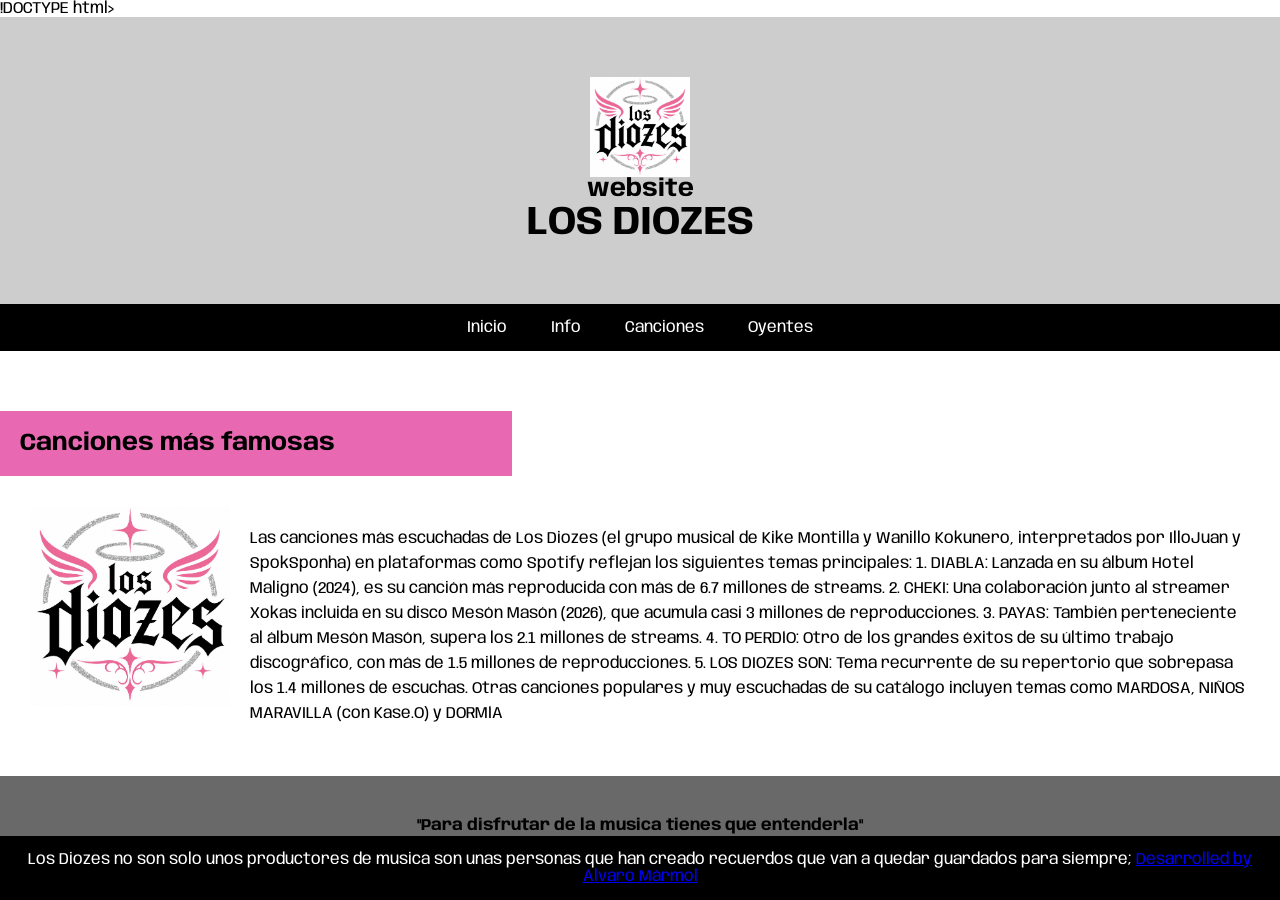
<file: canciones.html>
!DOCTYPE html>
<html lang="es">
<head>
    <meta charset="UTF-8">
    <meta http-equiv="X-UA-Compatible" content="IE=edge">
    <meta name="viewport" content="width=device-width, initial-scale=1.0">
    <title>LOS DIOZES</title>
    <link rel="stylesheet" href="estilos.css">
</head>
<body>
    <header>
        <img src="IMG-20260525-WA0002(2).jpg" width="100">
        <h2>website</h2>
        <h1>LOS DIOZES</h1>
    </header>
    <nav>
        <a href="index.html">Inicio</a>
        <a href="info.html">Info</a>
        <a href="canciones.html">Canciones</a>
        <a href="oyentes.html">Oyentes</a>
    </nav>
    <main>
        
                
        </article>
        <article>
            
        </article>
        <article>
            <h2>Canciones más famosas</h2>
            <div class="contenido">
             
                 <img src="IMG-20260525-WA0002(2).jpg" width="100">
                
                
                <p>Las canciones más escuchadas de Los Diozes (el grupo musical de Kike Montilla y Wanillo Kokunero, interpretados por IlloJuan y SpokSponha) en plataformas como Spotify reflejan los siguientes temas principales:
1. DIABLA: Lanzada en su álbum Hotel Maligno (2024), es su canción más reproducida con más de 6.7 millones de streams.
2. CHEKI: Una colaboración junto al streamer Xokas incluida en su disco Mesón Masón (2026), que acumula casi 3 millones de reproducciones.
3. PAYAS: También perteneciente al álbum Mesón Masón, supera los 2.1 millones de streams.
4. TO PERDÍO: Otro de los grandes éxitos de su último trabajo discográfico, con más de 1.5 millones de reproducciones.
5. LOS DIOZES SON: Tema recurrente de su repertorio que sobrepasa los 1.4 millones de escuchas.
Otras canciones populares y muy escuchadas de su catálogo incluyen temas como MARDOSA, NIÑOS MARAVILLA (con Kase.O) y DORMÍA
           






</div>
        </article>
        <div class="info">
            <p>"Para disfrutar de la musica tienes que entenderla"
        </div>
    </main>
    <footer><p>Los Diozes no son solo unos productores de musica son unas personas que han creado recuerdos que van a quedar guardados para siempre;

<a href="https://open.spotify.com/intl-es/artist/30Ml7nTMkXYyb0UoLwtmCc?_authfailed=1"

        <p>Desarrolled by Álvaro Mármol
</file>
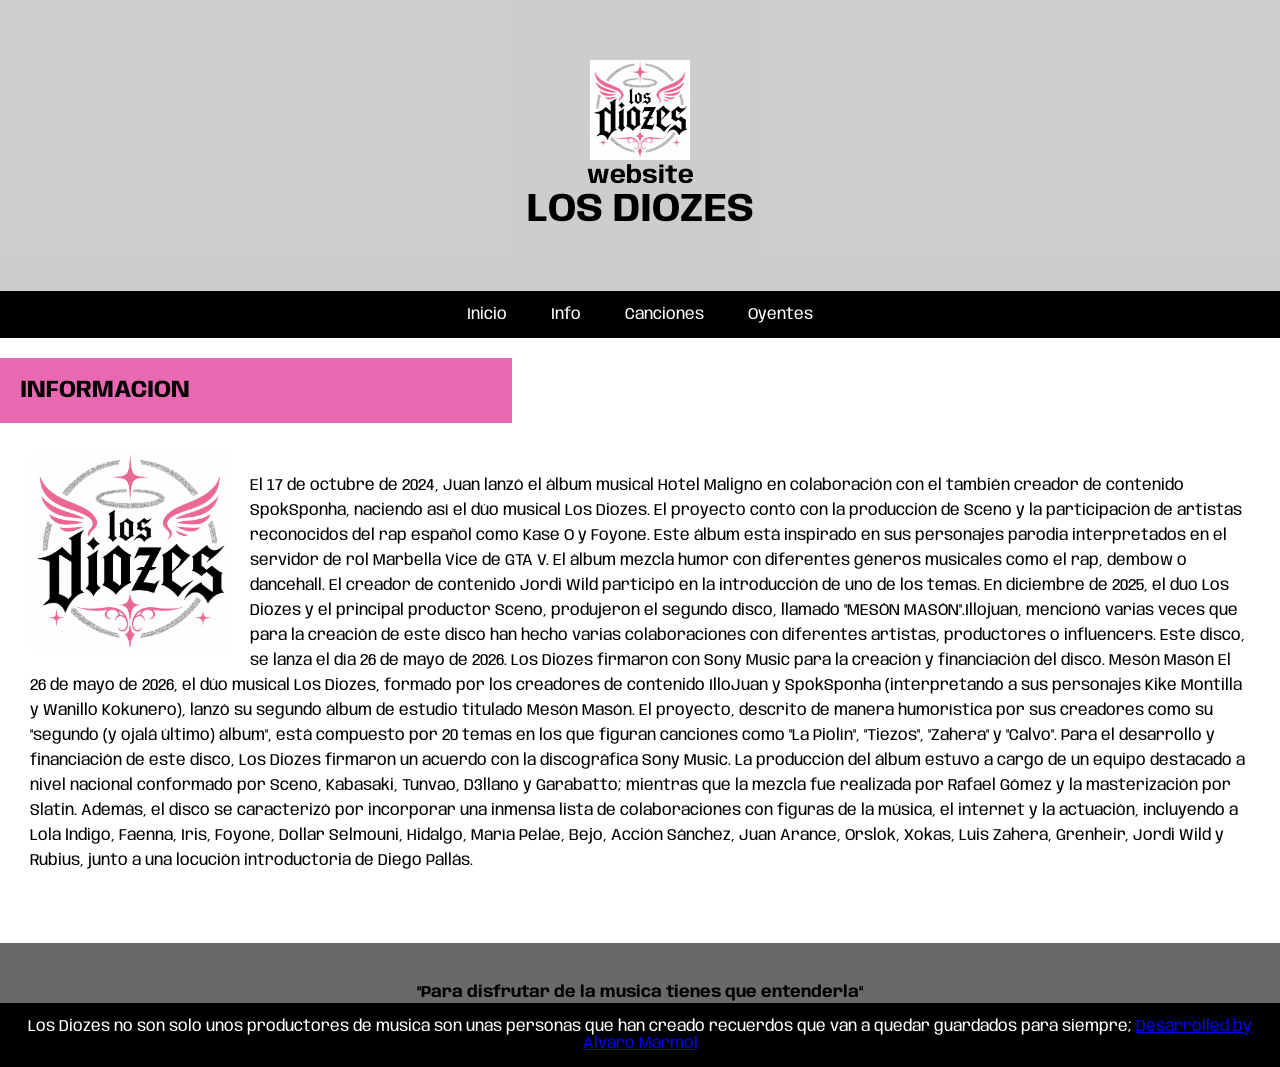
<file: info.html>
<!DOCTYPE html>
<html lang="es">
<head>
    <meta charset="UTF-8">
    <meta http-equiv="X-UA-Compatible" content="IE=edge">
    <meta name="viewport" content="width=device-width, initial-scale=1.0">
    <title>LOS DIOZES</title>
    <link rel="stylesheet" href="estilos.css">
</head>
<body>
    <header>
        <img   src="IMG-20260525-WA0002(2).jpg" width="100">
        <h2>website</h2>
        <h1>LOS DIOZES</h1>
    </header>
    <nav>
        <a href="index.html">Inicio</a>
        <a href="info.html">Info</a>
        <a href="canciones.html">Canciones</a>
        <a href="oyentes.html">Oyentes</a>
    </nav>
    <main>
        <article>
            <h2>INFORMACION</h2>
            <div class="contenido">
              <img src="IMG-20260525-WA0002(2).jpg" width="100">  
            <p>El 17 de octubre de 2024, Juan lanzó el álbum musical Hotel Maligno en colaboración con el también creador de contenido SpokSponha, naciendo así el dúo musical Los Diozes. El proyecto contó con la producción de Sceno y la participación de artistas reconocidos del rap español como Kase O y Foyone. Este álbum está inspirado en sus personajes parodia interpretados en el servidor de rol Marbella Vice de GTA V. El álbum mezcla humor con diferentes géneros musicales como el rap, dembow o dancehall. El creador de contenido Jordi Wild participó en la introducción de uno de los temas.

En diciembre de 2025, el duo Los Diozes y el principal productor Sceno, produjeron el segundo disco, llamado "MESÓN MASÓN".Illojuan, mencionó varias veces que para la creación de este disco han hecho varias colaboraciones con diferentes artistas, productores o influencers. Este disco, se lanza el día 26 de mayo de 2026. Los Diozes firmaron con Sony Music para la creación y financiación del disco. 

Mesón Masón
El 26 de mayo de 2026, el dúo musical Los Diozes, formado por los creadores de contenido IlloJuan y SpokSponha (interpretando a sus personajes Kike Montilla y Wanillo Kokunero), lanzó su segundo álbum de estudio titulado Mesón Masón. El proyecto, descrito de manera humorística por sus creadores como su "segundo (y ojalá último) álbum", está compuesto por 20 temas en los que figuran canciones como "La Piolín", "Tiezos", "Zahera" y "Calvo". Para el desarrollo y financiación de este disco, Los Diozes firmaron un acuerdo con la discográfica Sony Music. La producción del álbum estuvo a cargo de un equipo destacado a nivel nacional conformado por Sceno, Kabasaki, Tunvao, D3llano y Garabatto; mientras que la mezcla fue realizada por Rafael Gómez y la masterización por Slatin. Además, el disco se caracterizó por incorporar una inmensa lista de colaboraciones con figuras de la música, el internet y la actuación, incluyendo a Lola Índigo, Faenna, Iris, Foyone, Dollar Selmouni, Hidalgo, María Peláe, Bejo, Acción Sánchez, Juan Arance, Orslok, Xokas, Luis Zahera, Grenheir, Jordi Wild y Rubius, junto a una locución introductoria de Diego Pallás.


            </div>
             <p>
            <p>
        </article>
      
        <div class="info">
            <p>"Para disfrutar de la musica tienes que entenderla"
        </div>
    </main>
    <footer><p>Los Diozes no son solo unos productores de musica son unas personas que han creado recuerdos que van a quedar guardados para siempre;

<a href="https://open.spotify.com/intl-es/artist/30Ml7nTMkXYyb0UoLwtmCc?_authfailed=1"


        <p>Desarrolled by Álvaro Mármol
</file>
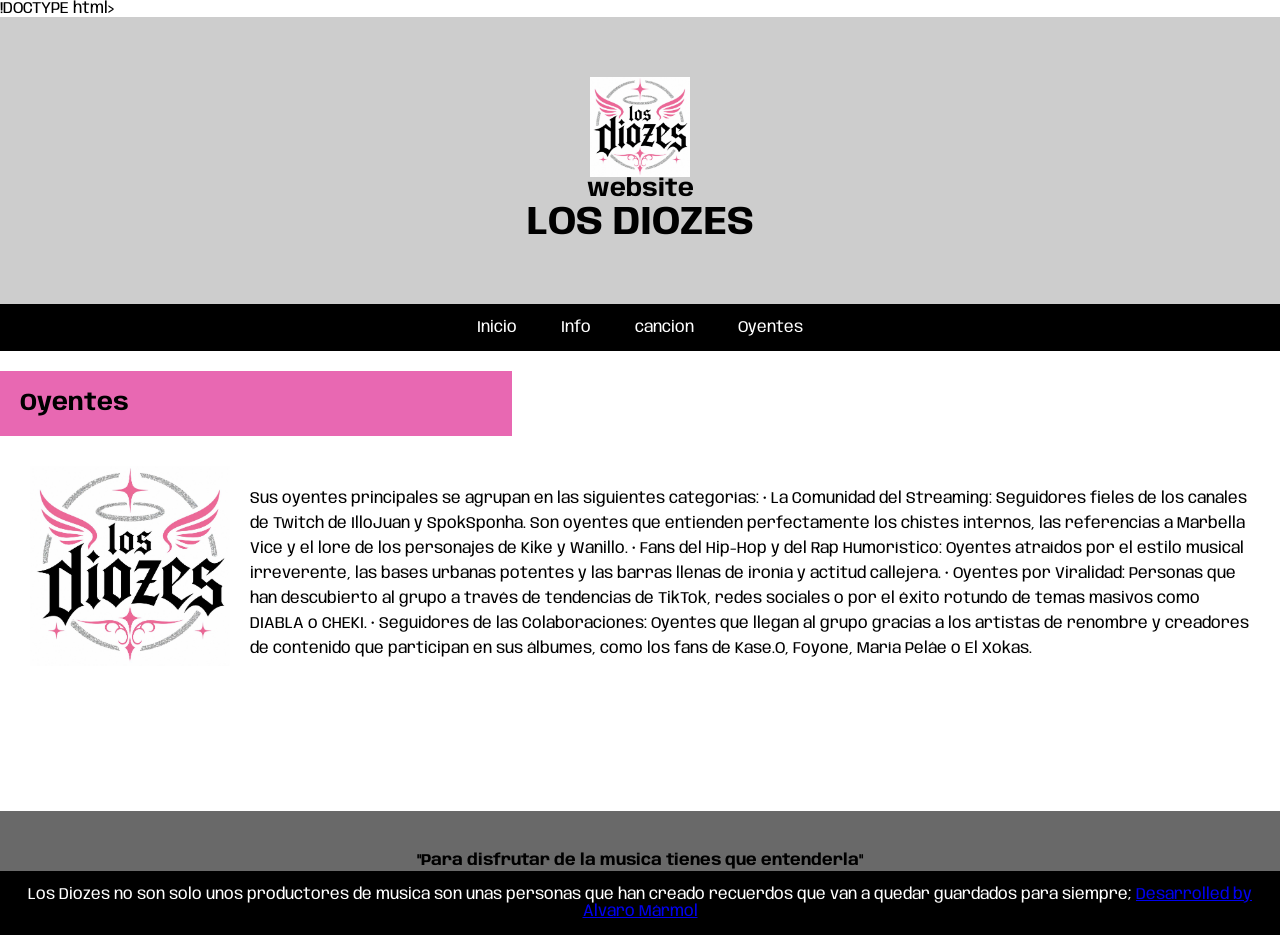
<file: oyentes.html>
!DOCTYPE html>
<html lang="es">
<head>
    <meta charset="UTF-8">
    <meta http-equiv="X-UA-Compatible" content="IE=edge">
    <meta name="viewport" content="width=device-width, initial-scale=1.0">
    <title>LOS DIOZES</title>
    <link rel="stylesheet" href="estilos.css">
</head>
<body>
    <header>
        <img src="IMG-20260525-WA0002(2).jpg" width="100">
        <h2>website</h2>
        <h1>LOS DIOZES</h1>
    </header>
    <nav>
        <a href="index.html">Inicio</a>
        <a href="info.html">Info</a>
        <a href="canciones.html">cancion</a>
        <a href="oyentes.html">Oyentes</a>
    </nav>
    <main>
        <article>
            <h2>Oyentes</h2>
            <div class="contenido">
                 <img src="IMG-20260525-WA0002(2).jpg" width="100">
                
                <p>Sus oyentes principales se agrupan en las siguientes categorías:
• La Comunidad del Streaming: Seguidores fieles de los canales de Twitch de IlloJuan y SpokSponha. Son oyentes que entienden perfectamente los chistes internos, las referencias a Marbella Vice y el lore de los personajes de Kike y Wanillo.
• Fans del Hip-Hop y del Rap Humorístico: Oyentes atraídos por el estilo musical irreverente, las bases urbanas potentes y las barras llenas de ironía y actitud callejera.
• Oyentes por Viralidad: Personas que han descubierto al grupo a través de tendencias de TikTok, redes sociales o por el éxito rotundo de temas masivos como DIABLA o CHEKI.
• Seguidores de las Colaboraciones: Oyentes que llegan al grupo gracias a los artistas de renombre y creadores de contenido que participan en sus álbumes, como los fans de Kase.O, Foyone, María Peláe o El Xokas.
            </div>
             <p>
            <p>
        </article>
        <article>
            
        </article>
        <article>
            <div class="info">
            
           
              
     </div>
        </article>
        <div class="info">
            <p>"Para disfrutar de la musica tienes que entenderla"
        </div>
    </main>
    <footer><p>Los Diozes no son solo unos productores de musica son unas personas que han creado recuerdos que van a quedar guardados para siempre;

<a href="https://open.spotify.com/intl-es/artist/30Ml7nTMkXYyb0UoLwtmCc?_authfailed=1"

        <p>Desarrolled by Álvaro Mármol
</file>
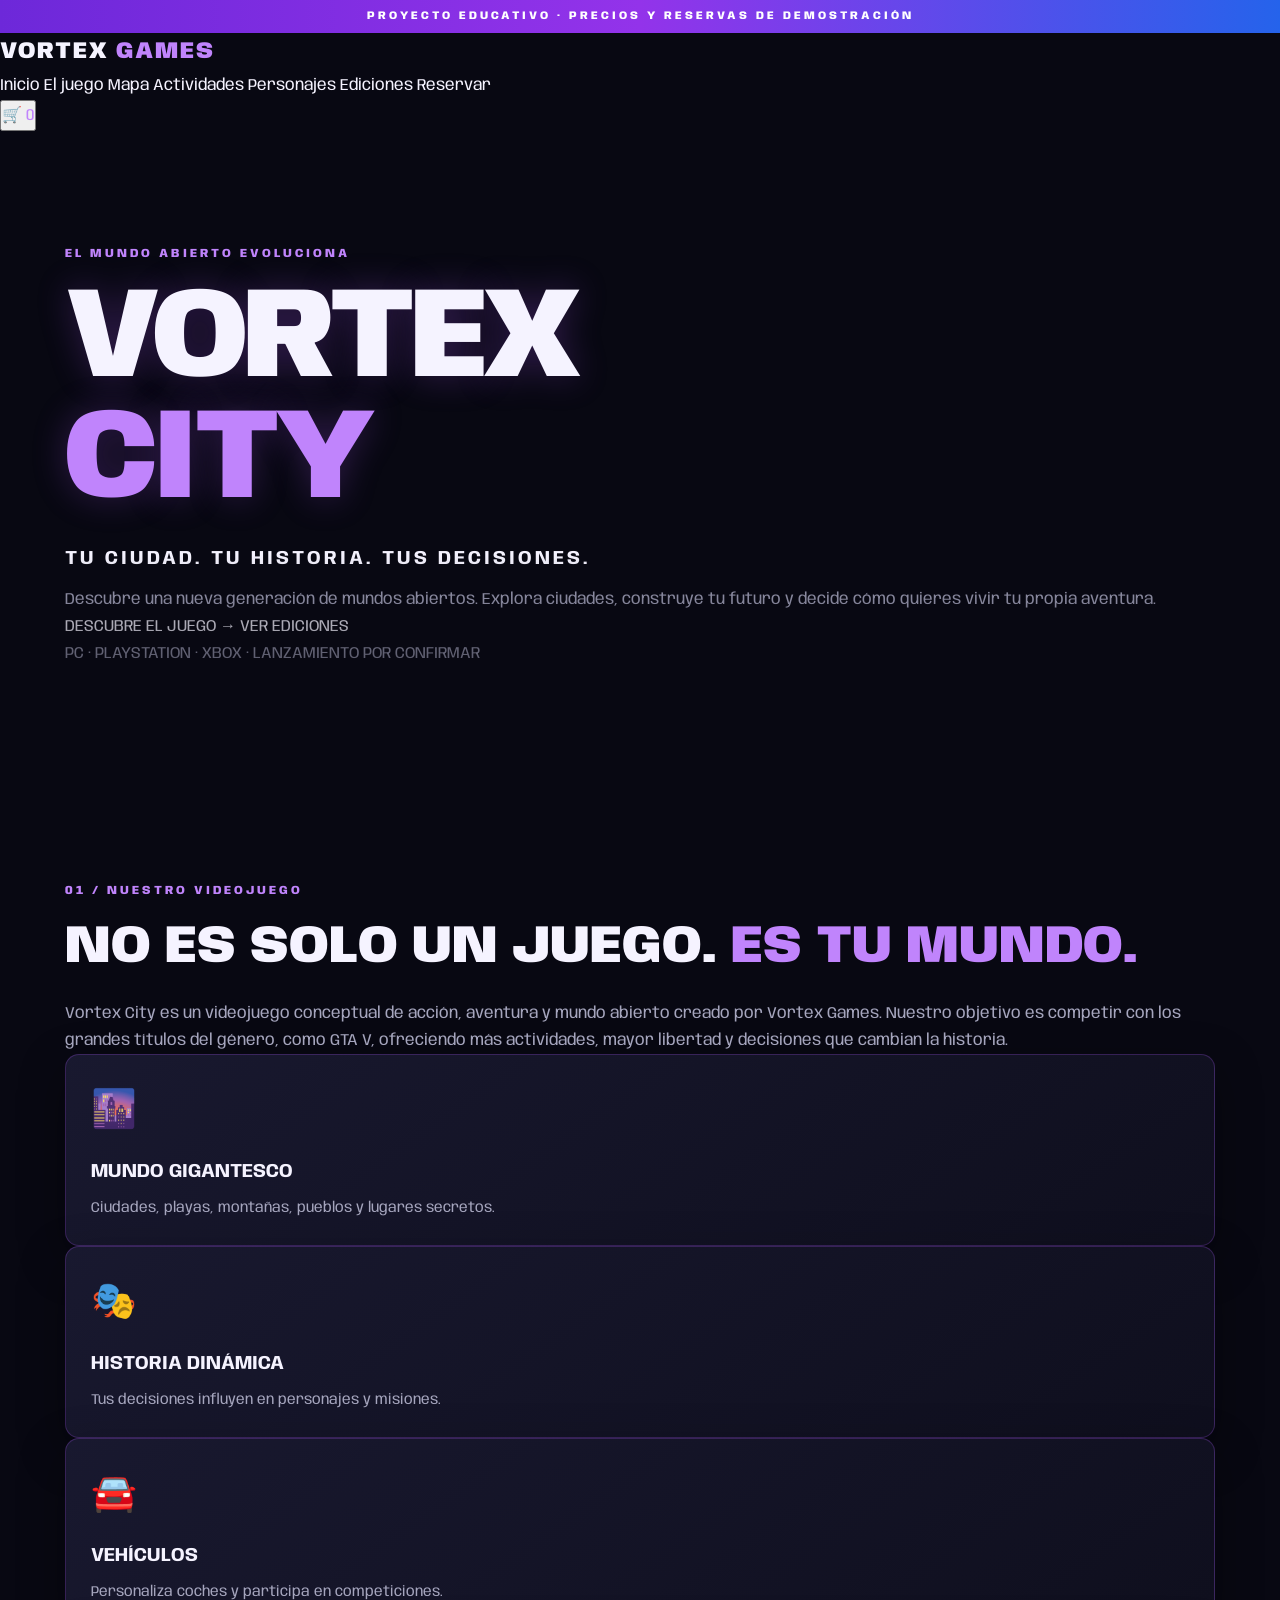
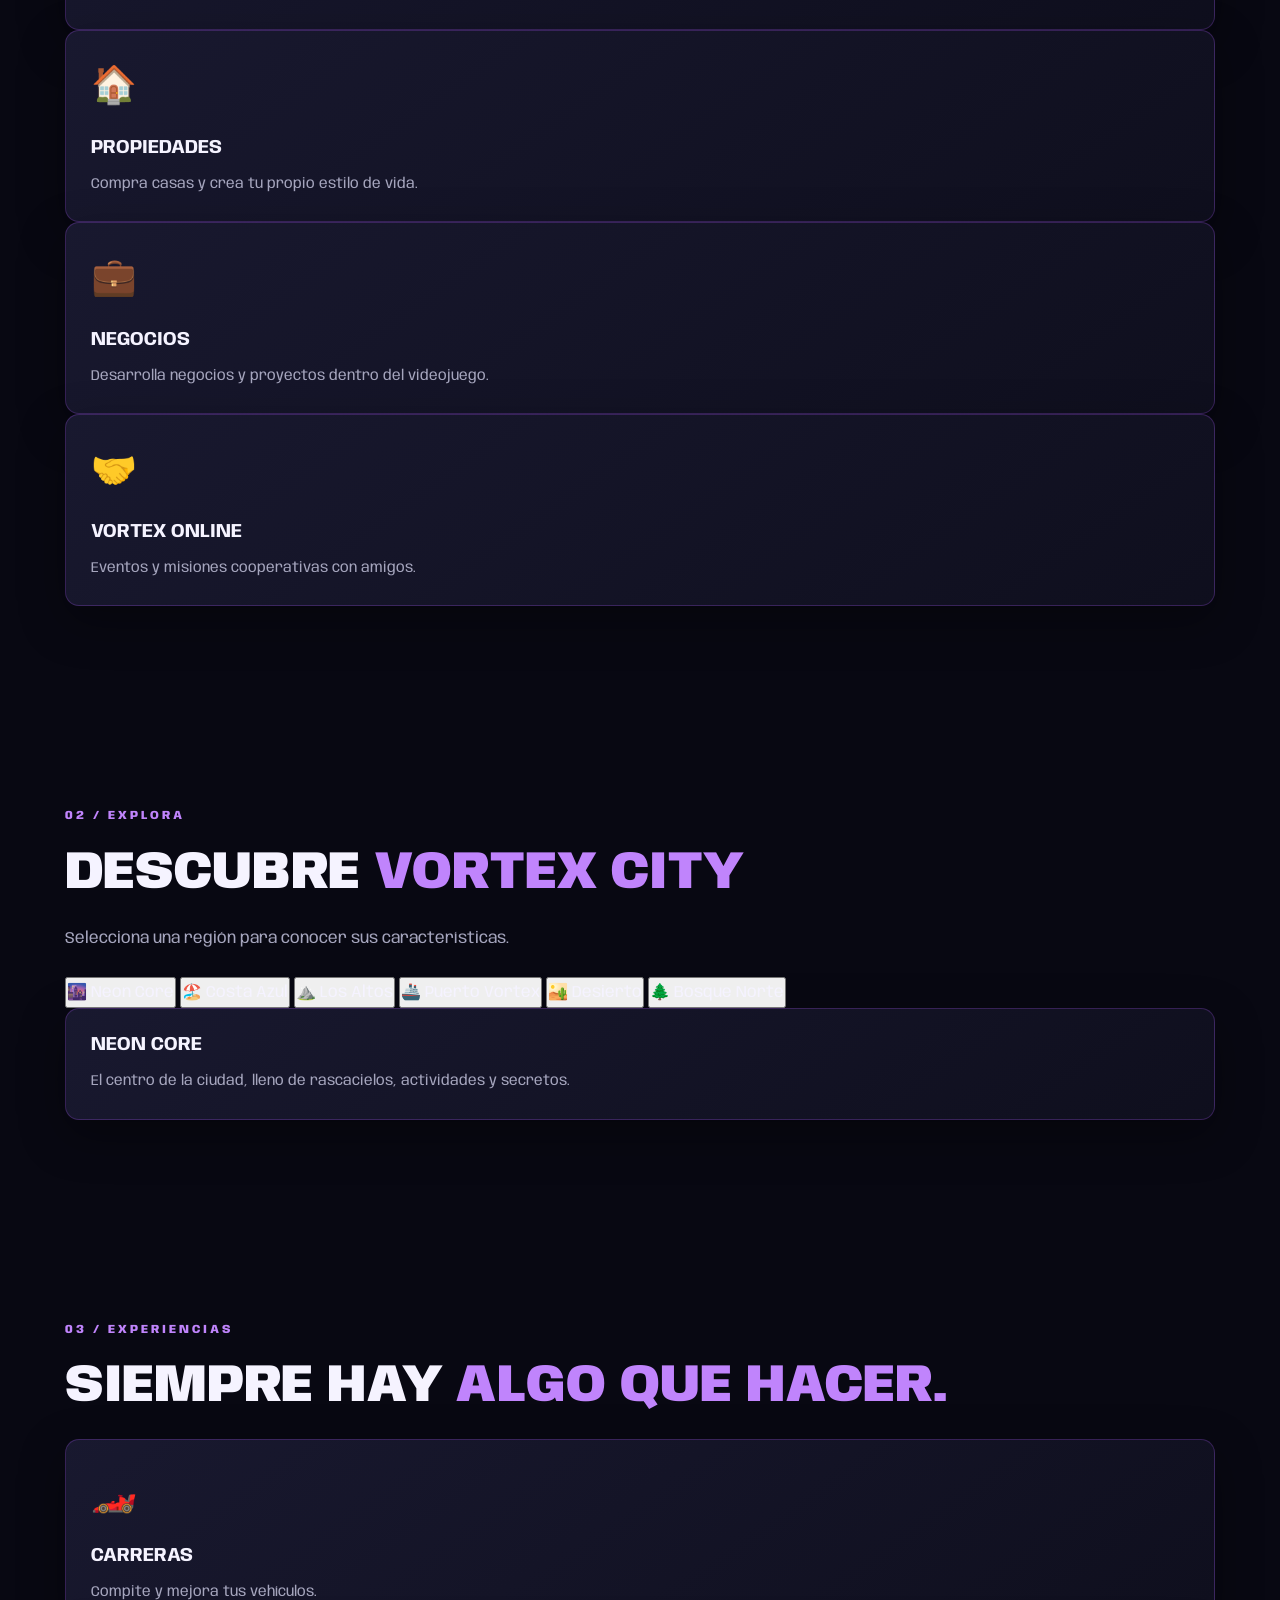
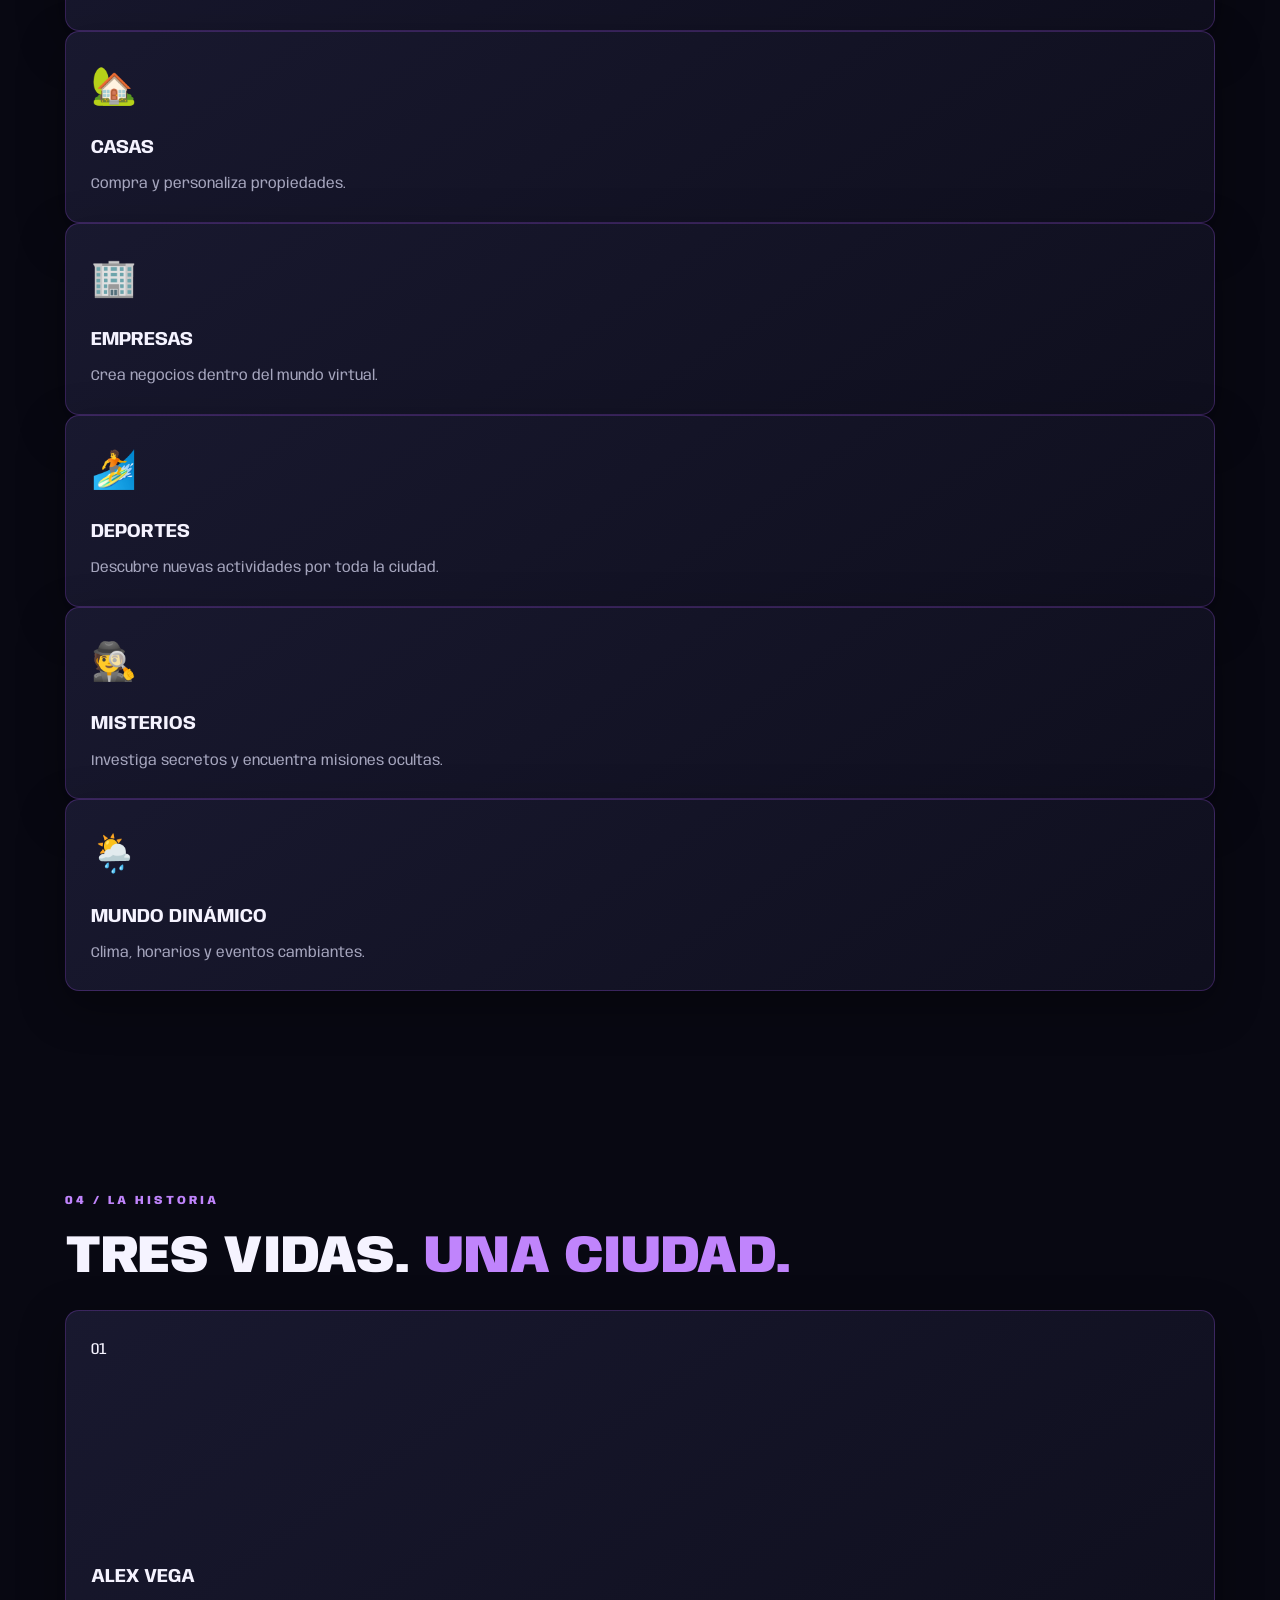
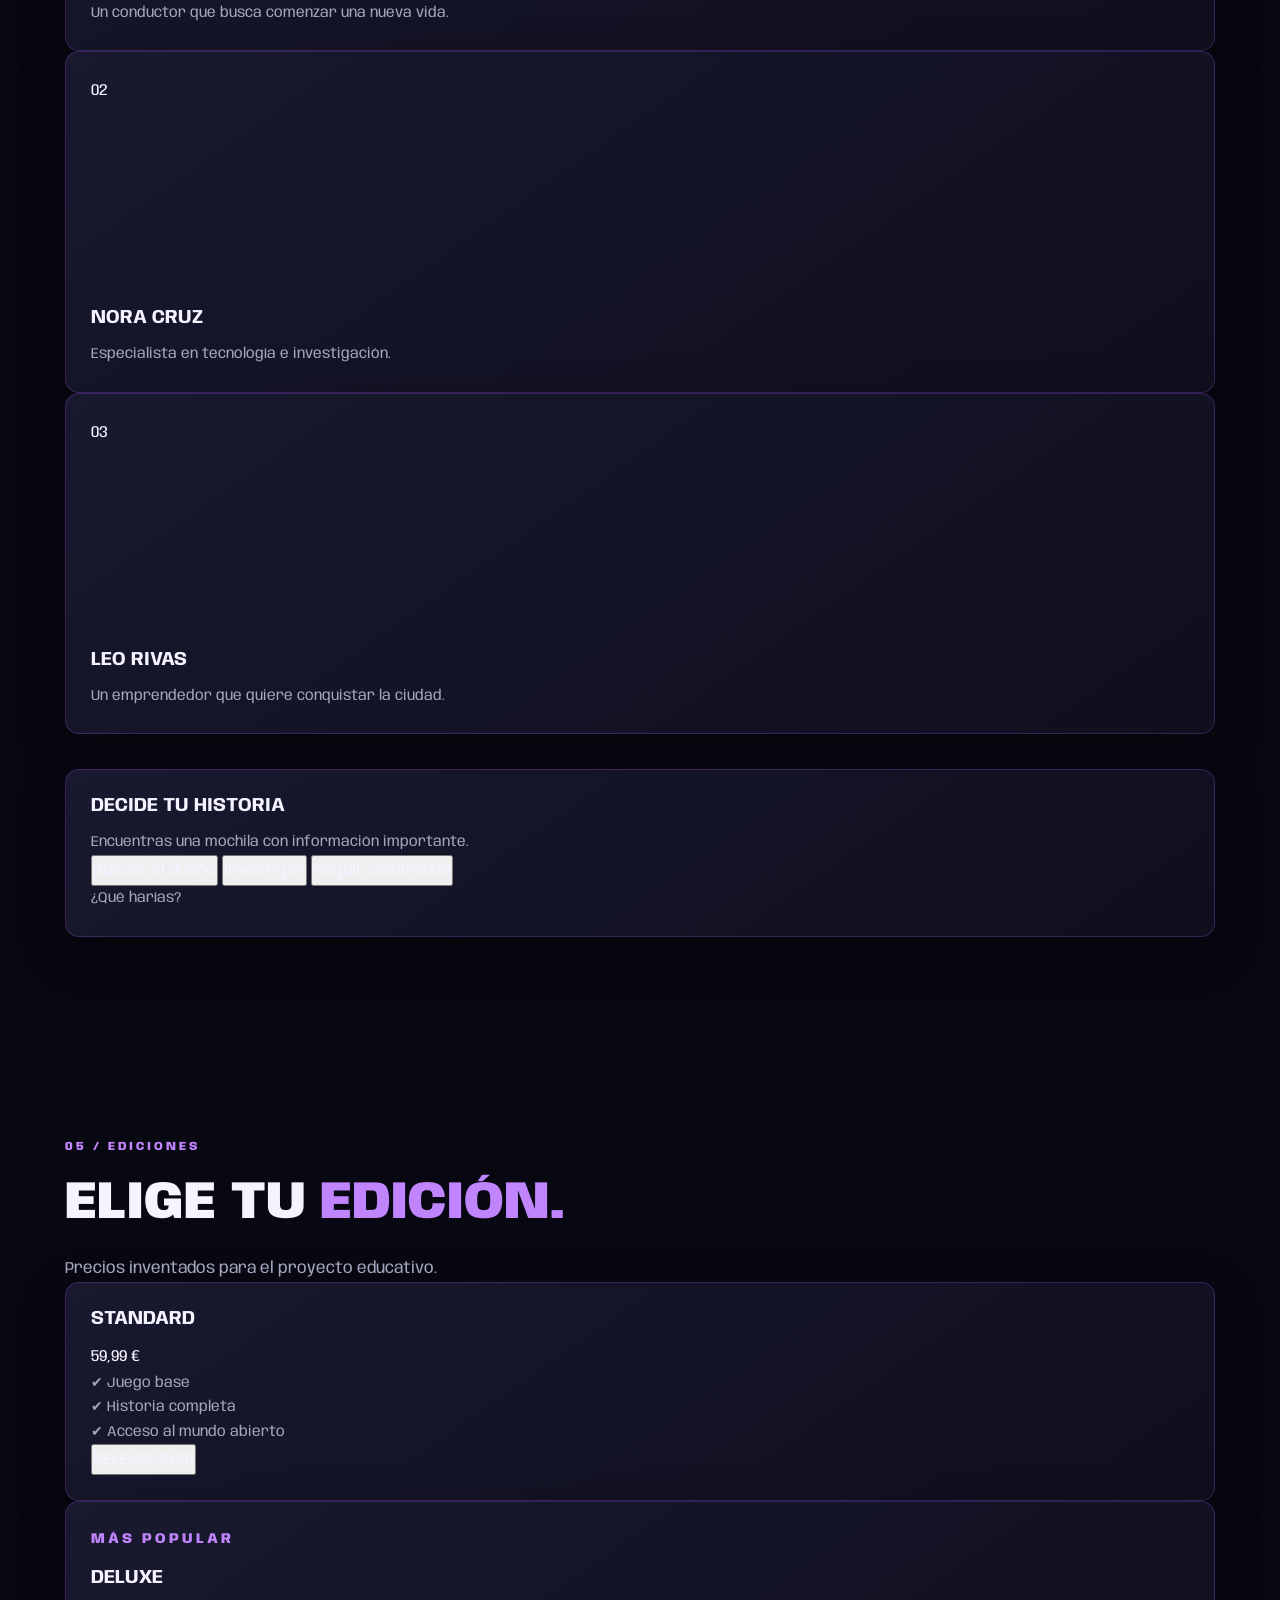
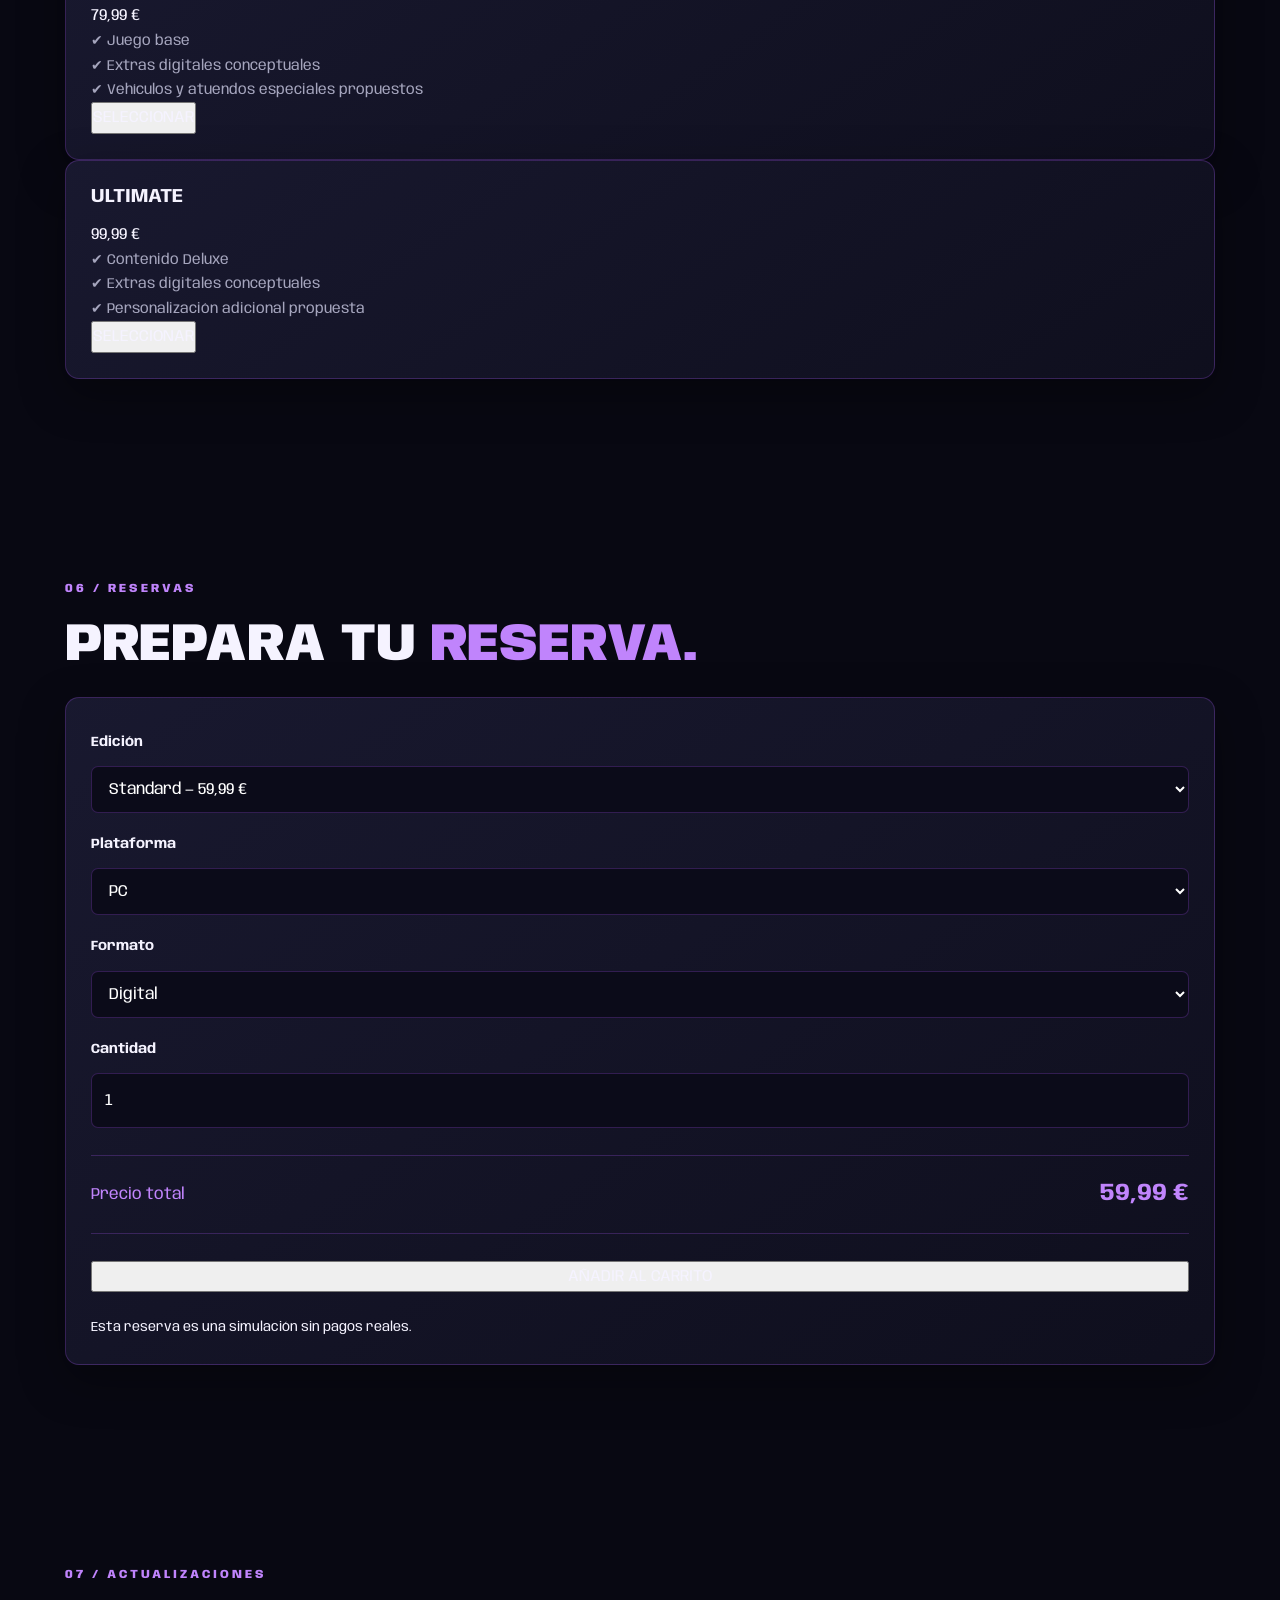
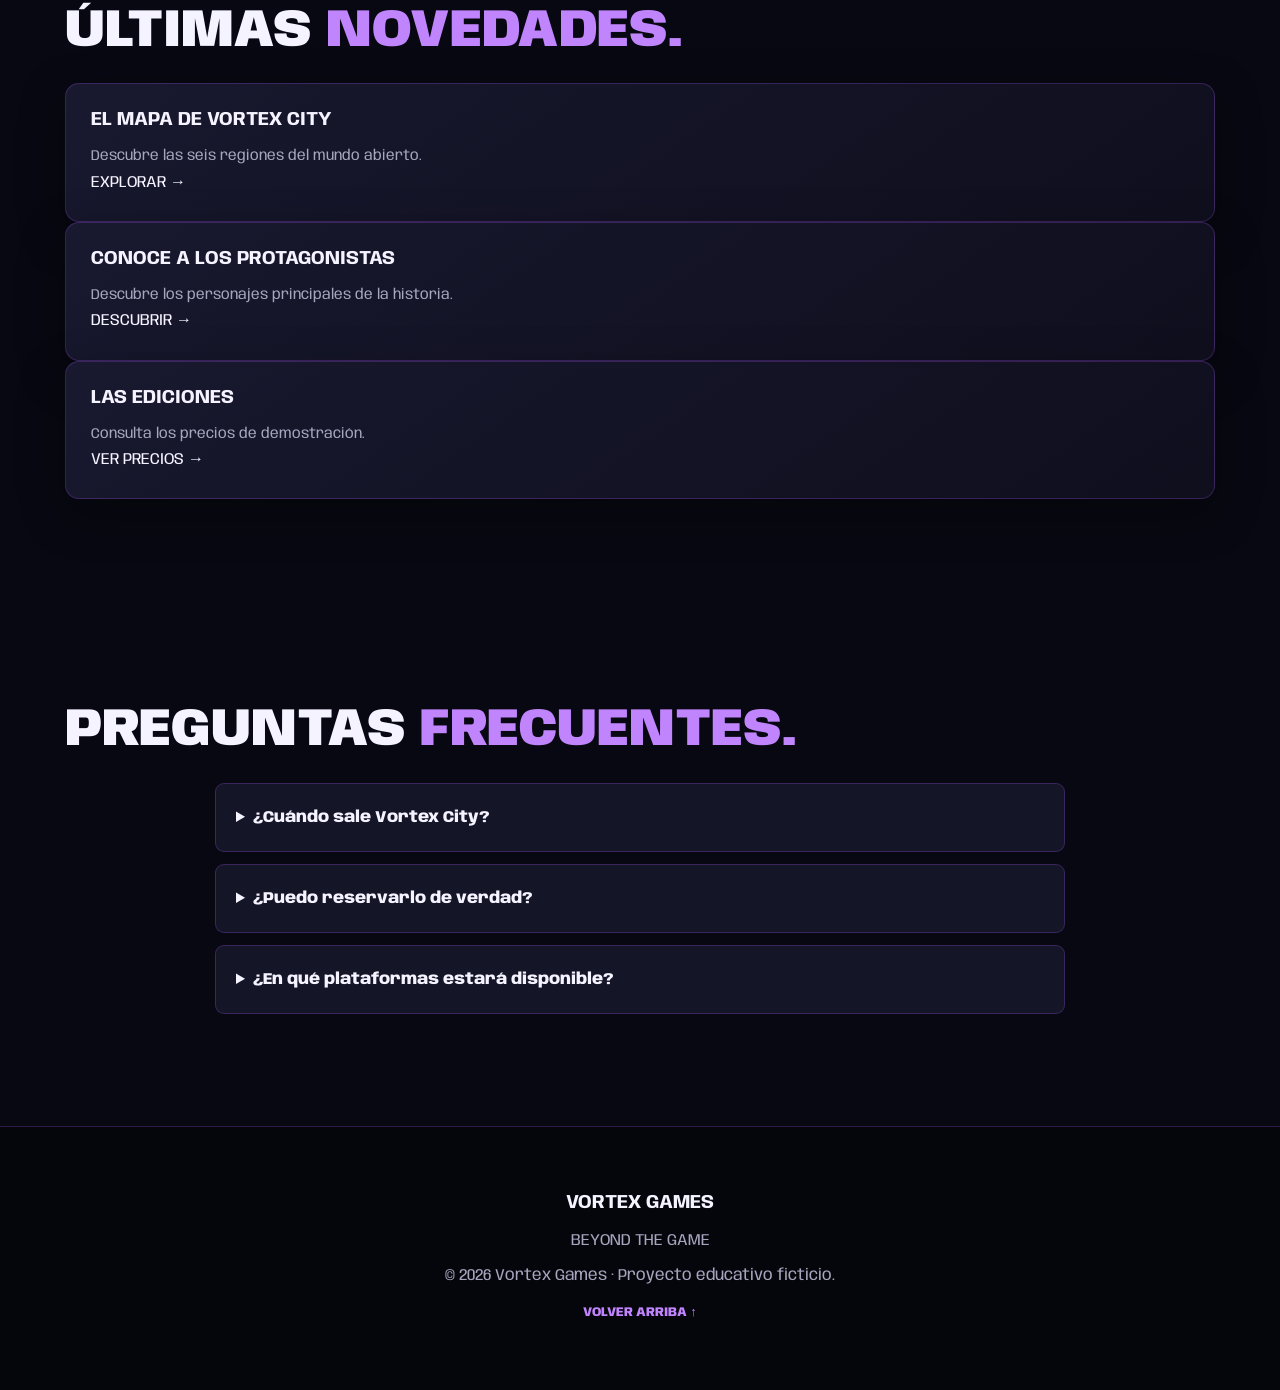
<file: vortex_games.html>
<!DOCTYPE html>
<html lang="es">
<head>
  <meta charset="UTF-8">
  <meta name="viewport" content="width=device-width, initial-scale=1.0">
  <meta name="description" content="Vortex City, el videojuego de mundo abierto de Vortex Games.">
  <title>Vortex Games | Vortex City</title>

  <!-- CONEXIÓN CON CSS -->
  <link rel="stylesheet" href="style.css">

  <!-- CONEXIÓN CON JAVASCRIPT -->
  <script src="script.js" defer></script>
</head>
<body>

<div class="aviso">
  PROYECTO EDUCATIVO · PRECIOS Y RESERVAS DE DEMOSTRACIÓN
</div>

<header>
  <a href="#inicio" class="logo">VORTEX <span>GAMES</span></a>

  <button id="menuBtn" class="menu-btn" aria-label="Abrir menú">☰</button>

  <nav id="menu">
    <a href="#inicio">Inicio</a>
    <a href="#juego">El juego</a>
    <a href="#mundo">Mapa</a>
    <a href="#actividades">Actividades</a>
    <a href="#personajes">Personajes</a>
    <a href="#ediciones">Ediciones</a>
    <a href="#reserva">Reservar</a>
  </nav>

  <button id="abrirCarrito" class="boton">
    🛒 <span id="contador">0</span>
  </button>
</header>

<main>

  <!-- INICIO -->
  <section id="inicio" class="hero">
    <div class="contenedor">
      <p class="etiqueta">EL MUNDO ABIERTO EVOLUCIONA</p>

      <h1>VORTEX<br><span>CITY</span></h1>

      <h3>TU CIUDAD. TU HISTORIA. TUS DECISIONES.</h3>

      <p>
        Descubre una nueva generación de mundos abiertos.
        Explora ciudades, construye tu futuro y decide
        cómo quieres vivir tu propia aventura.
      </p>

      <a class="boton" href="#juego">DESCUBRE EL JUEGO →</a>
      <a class="boton secundario" href="#ediciones">VER EDICIONES</a>

      <p class="detalle">
        PC · PLAYSTATION · XBOX · LANZAMIENTO POR CONFIRMAR
      </p>
    </div>
  </section>

  <!-- INFORMACIÓN -->
  <section id="juego" class="seccion contenedor">
    <p class="etiqueta">01 / NUESTRO VIDEOJUEGO</p>
    <h2>NO ES SOLO UN JUEGO. <span>ES TU MUNDO.</span></h2>

    <p>
      Vortex City es un videojuego conceptual de acción, aventura
      y mundo abierto creado por Vortex Games.
      Nuestro objetivo es competir con los grandes títulos
      del género, como GTA V, ofreciendo más actividades,
      mayor libertad y decisiones que cambian la historia.
    </p>

    <div class="cuadricula">
      <article class="tarjeta">
        <div class="emoji">🌆</div>
        <h3>MUNDO GIGANTESCO</h3>
        <p>Ciudades, playas, montañas, pueblos y lugares secretos.</p>
      </article>

      <article class="tarjeta">
        <div class="emoji">🎭</div>
        <h3>HISTORIA DINÁMICA</h3>
        <p>Tus decisiones influyen en personajes y misiones.</p>
      </article>

      <article class="tarjeta">
        <div class="emoji">🚘</div>
        <h3>VEHÍCULOS</h3>
        <p>Personaliza coches y participa en competiciones.</p>
      </article>

      <article class="tarjeta">
        <div class="emoji">🏠</div>
        <h3>PROPIEDADES</h3>
        <p>Compra casas y crea tu propio estilo de vida.</p>
      </article>

      <article class="tarjeta">
        <div class="emoji">💼</div>
        <h3>NEGOCIOS</h3>
        <p>Desarrolla negocios y proyectos dentro del videojuego.</p>
      </article>

      <article class="tarjeta">
        <div class="emoji">🤝</div>
        <h3>VORTEX ONLINE</h3>
        <p>Eventos y misiones cooperativas con amigos.</p>
      </article>
    </div>
  </section>

  <!-- MAPA -->
  <section id="mundo" class="seccion oscuro">
    <div class="contenedor">
      <p class="etiqueta">02 / EXPLORA</p>
      <h2>DESCUBRE <span>VORTEX CITY</span></h2>

      <p>Selecciona una región para conocer sus características.</p>

      <div class="mapa">
        <button data-region="centro">🌆 Neon Core</button>
        <button data-region="costa">🏖️ Costa Azul</button>
        <button data-region="montana">⛰️ Los Altos</button>
        <button data-region="puerto">🚢 Puerto Vortex</button>
        <button data-region="desierto">🏜️ Desierto</button>
        <button data-region="bosque">🌲 Bosque Norte</button>
      </div>

      <div class="tarjeta">
        <h3 id="nombreRegion">NEON CORE</h3>
        <p id="descripcionRegion">
          El centro de la ciudad, lleno de rascacielos,
          actividades y secretos.
        </p>
      </div>
    </div>
  </section>

  <!-- ACTIVIDADES -->
  <section id="actividades" class="seccion contenedor">
    <p class="etiqueta">03 / EXPERIENCIAS</p>
    <h2>SIEMPRE HAY <span>ALGO QUE HACER.</span></h2>

    <div class="cuadricula">
      <article class="tarjeta">
        <div class="emoji">🏎️</div>
        <h3>CARRERAS</h3>
        <p>Compite y mejora tus vehículos.</p>
      </article>

      <article class="tarjeta">
        <div class="emoji">🏡</div>
        <h3>CASAS</h3>
        <p>Compra y personaliza propiedades.</p>
      </article>

      <article class="tarjeta">
        <div class="emoji">🏢</div>
        <h3>EMPRESAS</h3>
        <p>Crea negocios dentro del mundo virtual.</p>
      </article>

      <article class="tarjeta">
        <div class="emoji">🏄</div>
        <h3>DEPORTES</h3>
        <p>Descubre nuevas actividades por toda la ciudad.</p>
      </article>

      <article class="tarjeta">
        <div class="emoji">🕵️</div>
        <h3>MISTERIOS</h3>
        <p>Investiga secretos y encuentra misiones ocultas.</p>
      </article>

      <article class="tarjeta">
        <div class="emoji">🌦️</div>
        <h3>MUNDO DINÁMICO</h3>
        <p>Clima, horarios y eventos cambiantes.</p>
      </article>
    </div>
  </section>

  <!-- PERSONAJES -->
  <section id="personajes" class="seccion oscuro">
    <div class="contenedor">
      <p class="etiqueta">04 / LA HISTORIA</p>
      <h2>TRES VIDAS. <span>UNA CIUDAD.</span></h2>

      <div class="cuadricula">
        <article class="tarjeta">
          <div class="personaje">01</div>
          <h3>ALEX VEGA</h3>
          <p>Un conductor que busca comenzar una nueva vida.</p>
        </article>

        <article class="tarjeta">
          <div class="personaje">02</div>
          <h3>NORA CRUZ</h3>
          <p>Especialista en tecnología e investigación.</p>
        </article>

        <article class="tarjeta">
          <div class="personaje">03</div>
          <h3>LEO RIVAS</h3>
          <p>Un emprendedor que quiere conquistar la ciudad.</p>
        </article>
      </div>

      <div class="tarjeta historia">
        <h3>DECIDE TU HISTORIA</h3>
        <p>Encuentras una mochila con información importante.</p>

        <button class="boton opcion" data-opcion="devolver">
          Buscar al dueño
        </button>

        <button class="boton opcion" data-opcion="investigar">
          Investigar
        </button>

        <button class="boton opcion" data-opcion="ignorar">
          Seguir caminando
        </button>

        <p id="resultadoHistoria">¿Qué harías?</p>
      </div>
    </div>
  </section>

  <!-- EDICIONES -->
  <section id="ediciones" class="seccion contenedor">
    <p class="etiqueta">05 / EDICIONES</p>
    <h2>ELIGE TU <span>EDICIÓN.</span></h2>
    <p>Precios inventados para el proyecto educativo.</p>

    <div class="cuadricula ediciones">
      <article class="tarjeta">
        <h3>STANDARD</h3>
        <div class="precio">59,99 €</div>
        <p>✔ Juego base</p>
        <p>✔ Historia completa</p>
        <p>✔ Acceso al mundo abierto</p>
        <button class="boton elegir" data-edicion="standard">
          SELECCIONAR
        </button>
      </article>

      <article class="tarjeta destacada">
        <p class="etiqueta">MÁS POPULAR</p>
        <h3>DELUXE</h3>
        <div class="precio">79,99 €</div>
        <p>✔ Juego base</p>
        <p>✔ Extras digitales conceptuales</p>
        <p>✔ Vehículos y atuendos especiales propuestos</p>
        <button class="boton elegir" data-edicion="deluxe">
          SELECCIONAR
        </button>
      </article>

      <article class="tarjeta">
        <h3>ULTIMATE</h3>
        <div class="precio">99,99 €</div>
        <p>✔ Contenido Deluxe</p>
        <p>✔ Extras digitales conceptuales</p>
        <p>✔ Personalización adicional propuesta</p>
        <button class="boton elegir" data-edicion="ultimate">
          SELECCIONAR
        </button>
      </article>
    </div>
  </section>

  <!-- RESERVAS -->
  <section id="reserva" class="seccion oscuro">
    <div class="contenedor">
      <p class="etiqueta">06 / RESERVAS</p>
      <h2>PREPARA TU <span>RESERVA.</span></h2>

      <form id="formReserva" class="tarjeta formulario">
        <label for="edicion">Edición</label>
        <select id="edicion">
          <option value="standard">Standard — 59,99 €</option>
          <option value="deluxe">Deluxe — 79,99 €</option>
          <option value="ultimate">Ultimate — 99,99 €</option>
        </select>

        <label for="plataforma">Plataforma</label>
        <select id="plataforma">
          <option>PC</option>
          <option>PlayStation</option>
          <option>Xbox</option>
        </select>

        <label for="formato">Formato</label>
        <select id="formato">
          <option>Digital</option>
          <option>Físico</option>
        </select>

        <label for="cantidad">Cantidad</label>
        <input type="number" id="cantidad" min="1" max="5" value="1">

        <div class="total">
          <span>Precio total</span>
          <strong id="precioTotal">59,99 €</strong>
        </div>

        <button type="submit" class="boton">
          AÑADIR AL CARRITO
        </button>

        <p id="estadoReserva" role="status"></p>
        <small>Esta reserva es una simulación sin pagos reales.</small>
      </form>
    </div>
  </section>

  <!-- NOTICIAS -->
  <section class="seccion contenedor">
    <p class="etiqueta">07 / ACTUALIZACIONES</p>
    <h2>ÚLTIMAS <span>NOVEDADES.</span></h2>

    <div class="cuadricula">
      <article class="tarjeta">
        <h3>EL MAPA DE VORTEX CITY</h3>
        <p>Descubre las seis regiones del mundo abierto.</p>
        <a href="#mundo">EXPLORAR →</a>
      </article>

      <article class="tarjeta">
        <h3>CONOCE A LOS PROTAGONISTAS</h3>
        <p>Descubre los personajes principales de la historia.</p>
        <a href="#personajes">DESCUBRIR →</a>
      </article>

      <article class="tarjeta">
        <h3>LAS EDICIONES</h3>
        <p>Consulta los precios de demostración.</p>
        <a href="#ediciones">VER PRECIOS →</a>
      </article>
    </div>
  </section>

  <!-- PREGUNTAS FRECUENTES -->
  <section class="seccion oscuro">
    <div class="contenedor">
      <h2>PREGUNTAS <span>FRECUENTES.</span></h2>

      <details>
        <summary>¿Cuándo sale Vortex City?</summary>
        <p>No hay una fecha de lanzamiento confirmada.</p>
      </details>

      <details>
        <summary>¿Puedo reservarlo de verdad?</summary>
        <p>No. Esta web es una demostración educativa.</p>
      </details>

      <details>
        <summary>¿En qué plataformas estará disponible?</summary>
        <p>El proyecto contempla PC, PlayStation y Xbox.</p>
      </details>
    </div>
  </section>

</main>

<footer>
  <h3>VORTEX GAMES</h3>
  <p>BEYOND THE GAME</p>
  <p>© 2026 Vortex Games · Proyecto educativo ficticio.</p>
  <a href="#inicio">VOLVER ARRIBA ↑</a>
</footer>

<!-- CARRITO -->
<dialog id="carrito">
  <div class="cabecera-carrito">
    <h2>🛒 TU CARRITO</h2>
    <button id="cerrarCarrito" aria-label="Cerrar carrito">✕</button>
  </div>

  <div id="productosCarrito"></div>

  <div class="total">
    <span>Total</span>
    <strong id="totalCarrito">0,00 €</strong>
  </div>

  <button id="vaciarCarrito" class="boton secundario">
    VACIAR
  </button>

  <button id="confirmarReserva" class="boton">
    SIMULAR RESERVA
  </button>

  <p id="mensajeCarrito" role="status"></p>
  <small>No se realiza ningún pago real.</small>
</dialog>

</body>
</html>
</file>
<file: estilos.css>
@import url('https://fonts.googleapis.com/css2?family=Anybody&display=swap');

* {
    margin:0;
    padding:0;
    box-sizing: border-box;
}

body{
    min-height: 100vh;
    background-color: #fff;
    color:#000;
    font-family: 'Anybody', cursive;
}


header {
    /* min-height: 300px; */
    background-color: rgba(39, 39, 37, 0.226);
    text-align: center;
    padding:60px;
    
}
header h1{
    font-size: 2.5em;
}
nav {
    /* height: 50px; */
    background-color: #000000;
    color:#ffffff;
    text-align: center;
}
nav a{
    text-decoration: none;
    color:#fff;
    padding:15px 20px;
    display:inline-block;
    /* background-color: red; */
}

nav a:hover{
    text-decoration: underline;
}



main img {
   display: block;
  margin: 0 auto;

   
}

main article{
    /* background-color: red; */
    padding:20px 0;
    overflow: hidden;
    
}
main article h2{
    width:40%;
    min-width: 400px;
    background-color: rgba(218, 11, 131, 0.616);
    padding:20px;
    
}
main article .contenido{
    padding:30px;
    /* background-color: aqua; */
}
main article img{
    
    width: 40%;
    min-width: 100px;
    max-width: 200px;
    margin-right: 20px;;
    float:left;
}
main article p{
    margin-top:20px;
    /* margin-left:20px; */
    line-height: 25px;
}
main .info{
    background-color: rgb(105, 105, 105);
    text-align: center;
    font-weight: bolder;
    
}
main .info p{
    padding:40px 20% 0;
    line-height: 20px;;
}

main .info img{
    width: 20%;
    max-width: 200px;
    /* border:5px solid #fff; */
    margin-bottom: -20px;
}
footer{
    /* height: 50px; */
    background-color: #000;
    color:#fff;
    text-align: center;
    padding:15px;
}
</file>
<file: style.css>
/* =========================================
   VORTEX GAMES - ESTILOS GENERALES
========================================= */

@import url('https://fonts.googleapis.com/css2?family=Anybody:wght@300;400;500;600;700;800;900&display=swap');

:root {
    --fondo: #080812;
    --fondo-secundario: #101020;
    --tarjeta: #151528;
    --morado: #a855f7;
    --morado-claro: #c084fc;
    --azul: #38bdf8;
    --blanco: #f5f3ff;
    --gris: #a5a5bd;
    --borde: rgba(168, 85, 247, .25);
    --sombra: 0 15px 45px rgba(0, 0, 0, .35);
}

* {
    margin: 0;
    padding: 0;
    box-sizing: border-box;
    cursor: url("data:image/svg+xml,%3Csvg xmlns='http://www.w3.org/2000/svg' width='32' height='32' viewBox='0 0 32 32'%3E%3Ccircle cx='16' cy='16' r='13' fill='%23fff' stroke='%23000' stroke-width='1.5'/%3E%3Cpath d='M16 3 A13 13 0 0 1 16 29 A6.5 6.5 0 0 0 16 16 A6.5 6.5 0 0 1 16 3' fill='%23000'/%3E%3Ccircle cx='16' cy='9.5' r='2' fill='%23000'/%3E%3Ccircle cx='16' cy='22.5' r='2' fill='%23fff'/%3E%3C/svg%3E") 16 16, auto;
}

button,
a,
select,
input,
summary {
    cursor: pointer;
}

html {
    scroll-behavior: smooth;
    scroll-padding-top: 100px;
}

body {
    background: var(--fondo);
    color: var(--blanco);
    font-family: 'Anybody', sans-serif;
    line-height: 1.7;
    overflow-x: hidden;
}

button,
input,
select {
    font: inherit;
}

button {
    color: inherit;
}

a {
    color: inherit;
    text-decoration: none;
}

img {
    display: block;
    max-width: 100%;
}

::selection {
    background: var(--morado);
    color: white;
}

.contenedor {
    width: min(1150px, 90%);
    margin: auto;
}

span {
    color: var(--morado-claro);
}

p {
    color: var(--gris);
}

h1,
h2,
h3 {
    line-height: 1.2;
}

h2 {
    font-size: clamp(2rem, 5vw, 3.3rem);
    font-weight: 900;
    margin-bottom: 20px;
}

h3 {
    font-size: 1.2rem;
    margin-bottom: 12px;
}

.etiqueta {
    color: var(--morado-claro);
    font-size: .75rem;
    font-weight: 800;
    letter-spacing: 3px;
    margin-bottom: 15px;
    text-transform: uppercase;
}

.intro {
    font-size: 1.15rem;
    max-width: 900px;
    margin-bottom: 18px;
}

.texto-secundario {
    font-size: .8rem;
    margin-top: 15px;
}

/* =========================================
   AVISO SUPERIOR
========================================= */

.aviso {
    background: linear-gradient(90deg, #6d28d9, #9333ea, #2563eb);
    color: white;
    text-align: center;
    padding: 7px 12px;
    font-size: .7rem;
    font-weight: 800;
    letter-spacing: 3px;
}

/* =========================================
   CABECERA Y MENÚ
========================================= */

.cabecera {
    min-height: 78px;
    width: 100%;
    padding: 12px 5%;
    display: flex;
    align-items: center;
    justify-content: space-between;
    gap: 20px;
    background: rgba(8, 8, 18, .94);
    border-bottom: 1px solid var(--borde);
    position: sticky;
    top: 0;
    z-index: 1000;
    backdrop-filter: blur(15px);
}

.logo {
    font-size: 1.45rem;
    font-weight: 900;
    letter-spacing: 2px;
    white-space: nowrap;
}

.logo span {
    color: var(--morado-claro);
}

.cabecera nav {
    display: flex;
    align-items: center;
    justify-content: center;
    gap: 17px;
    flex-wrap: wrap;
}

.cabecera nav a {
    font-size: .72rem;
    color: var(--gris);
    font-weight: 700;
    transition: .25s;
}

.cabecera nav a:hover {
    color: var(--morado-claro);
}

.menu-btn {
    display: none;
    background: transparent;
    border: 1px solid var(--borde);
    padding: 8px 12px;
    border-radius: 8px;
    font-size: 1.2rem;
}

/* =========================================
   BOTONES
========================================= */

.btn {
    display: inline-flex;
    align-items: center;
    justify-content: center;
    gap: 8px;
    border: 1px solid var(--morado);
    border-radius: 7px;
    padding: 13px 22px;
    background: linear-gradient(110deg, #7e22ce, #9333ea);
    color: white;
    font-size: .78rem;
    font-weight: 900;
    letter-spacing: 1px;
    transition: .25s ease;
    text-align: center;
}

.btn:hover {
    transform: translateY(-3px);
    box-shadow: 0 8px 25px rgba(168, 85, 247, .35);
    filter: brightness(1.15);
}

.btn-borde {
    background: transparent;
    border: 1px solid var(--morado-claro);
    color: var(--morado-claro);
}

.btn-borde:hover {
    background: rgba(168, 85, 247, .12);
}

.btn-pequeño {
    padding: 9px 13px;
    font-size: .75rem;
    white-space: nowrap;
}

.botones {
    display: flex;
    flex-wrap: wrap;
    gap: 12px;
    margin: 25px 0;
}

/* =========================================
   PORTADA
========================================= */

.hero {
    min-height: 650px;
    display: flex;
    align-items: center;
    position: relative;
    overflow: hidden;
    background:
        linear-gradient(90deg, rgba(8, 8, 18, .98), rgba(8, 8, 18, .78), rgba(8, 8, 18, .3)),
        url("https://images.unsplash.com/photo-1519608487953-e999c86e7455?w=1800&auto=format&fit=crop") center/cover;
}

.hero::after {
    content: "";
    position: absolute;
    inset: 0;
    background: linear-gradient(0deg, var(--fondo), transparent 35%);
    pointer-events: none;
}

.hero-contenido {
    position: relative;
    z-index: 2;
    padding: 80px 0;
}

.hero h1 {
    font-size: clamp(4rem, 11vw, 8rem);
    font-weight: 900;
    letter-spacing: -5px;
    line-height: .95;
    margin: 15px 0;
    text-shadow: 0 0 35px rgba(168, 85, 247, .25);
}

.hero h1 span {
    color: var(--morado-claro);
}

.hero h3 {
    letter-spacing: 3px;
    font-size: clamp(.8rem, 2vw, 1.2rem);
    margin: 25px 0 15px;
}

.hero-contenido > p:not(.etiqueta) {
    max-width: 650px;
    font-size: 1rem;
}

.hero small {
    color: #aaa4c0;
    letter-spacing: 2px;
    font-size: .65rem;
}

/* =========================================
   SECCIONES
========================================= */

.seccion {
    padding: 100px 0;
    scroll-margin-top: 80px;
}

.fondo-alterno {
    background: var(--fondo-secundario);
    border-top: 1px solid rgba(255,255,255,.035);
    border-bottom: 1px solid rgba(255,255,255,.035);
}

.seccion > .contenedor > p:not(.etiqueta) {
    max-width: 850px;
    margin-bottom: 25px;
}

/* =========================================
   TARJETAS Y CUADRÍCULAS
========================================= */

.grid {
    display: grid;
    gap: 20px;
    margin-top: 35px;
}

.tres {
    grid-template-columns: repeat(3, minmax(0, 1fr));
}

.dos {
    grid-template-columns: repeat(2, minmax(0, 1fr));
}

.cuatro {
    grid-template-columns: repeat(4, minmax(0, 1fr));
}

.tarjeta {
    background: linear-gradient(145deg, rgba(25, 25, 48, .98), rgba(15, 15, 30, .98));
    border: 1px solid var(--borde);
    border-radius: 14px;
    padding: 25px;
    box-shadow: var(--sombra);
    transition: transform .25s, border-color .25s;
}

.tarjeta:hover {
    transform: translateY(-5px);
    border-color: rgba(192, 132, 252, .65);
}

.tarjeta p {
    font-size: .9rem;
}

.emoji {
    font-size: 2.3rem;
    margin-bottom: 18px;
}

/* =========================================
   ESTADÍSTICAS
========================================= */

.estadistica {
    padding: 35px 20px;
    text-align: center;
    border: 1px solid var(--borde);
    border-radius: 12px;
    background: var(--tarjeta);
}

.estadistica strong {
    display: block;
    font-size: 4rem;
    color: var(--morado-claro);
    font-weight: 900;
}

.estadistica p {
    font-size: .75rem;
    font-weight: 800;
    letter-spacing: 2px;
}

/* =========================================
   MAPA INTERACTIVO
========================================= */

.mapa-grid {
    display: grid;
    grid-template-columns: 1.4fr 1fr;
    gap: 25px;
    margin-top: 35px;
}

.mapa-visual {
    min-height: 390px;
    border: 1px solid var(--borde);
    border-radius: 15px;
    padding: 25px;
    display: grid;
    grid-template-columns: repeat(2, 1fr);
    gap: 15px;
    align-content: center;
    background:
        linear-gradient(rgba(10, 10, 25, .82), rgba(10, 10, 25, .9)),
        url("https://images.unsplash.com/photo-1519501025264-65ba15a82390?w=1000&auto=format&fit=crop") center/cover;
}

.mapa-visual button {
    padding: 22px 12px;
    background: rgba(20, 20, 45, .88);
    color: white;
    border: 1px solid var(--borde);
    border-radius: 10px;
    font-weight: 800;
    transition: .2s;
}

.mapa-visual button:hover,
.mapa-visual button.activo {
    background: var(--morado);
    border-color: white;
    transform: scale(1.03);
}

.mapa-detalle {
    display: flex;
    flex-direction: column;
    justify-content: center;
}

.mapa-detalle h3 {
    font-size: 2rem;
    color: var(--morado-claro);
}

/* =========================================
   PERSONAJES
========================================= */

.personaje {
    min-height: 230px;
    position: relative;
    overflow: hidden;
}

.numero-personaje {
    font-size: 4rem;
    font-weight: 900;
    color: rgba(192, 132, 252, .18);
    margin-bottom: 5px;
}

.historia {
    margin-top: 35px;
}

.resultado {
    margin-top: 18px;
    padding: 12px;
    border-left: 3px solid var(--morado);
    background: rgba(168, 85, 247, .08);
    border-radius: 5px;
}

/* =========================================
   GARAJE
========================================= */

.coche-vista {
    min-height: 370px;
    display: flex;
    flex-direction: column;
    align-items: center;
    justify-content: center;
    text-align: center;
    background:
        radial-gradient(circle at 50% 40%, rgba(168,85,247,.18), transparent 55%),
        var(--tarjeta);
}

.coche-icono {
    font-size: 8rem;
    filter: drop-shadow(0 10px 15px rgba(0,0,0,.5));
    margin: 20px 0;
}

.pintura {
    width: 100px;
    height: 8px;
    border-radius: 20px;
    background: var(--morado);
    box-shadow: 0 0 20px var(--morado);
    margin-top: 15px;
}

.botones-coches {
    margin: 15px 0 25px;
}

.opcion-coche {
    background: rgba(168, 85, 247, .08);
    border: 1px solid var(--borde);
    padding: 13px;
    border-radius: 8px;
    color: var(--blanco);
    font-size: .85rem;
    transition: .2s;
}

.opcion-coche:hover,
.opcion-coche.activo {
    background: rgba(168, 85, 247, .28);
    border-color: var(--morado-claro);
}

.estadisticas-coche {
    display: grid;
    gap: 8px;
    margin: 20px 0;
}

.estadisticas-coche label {
    display: flex;
    justify-content: space-between;
    color: var(--gris);
    font-size: .8rem;
}

.barra {
    height: 10px;
    background: rgba(255,255,255,.09);
    border-radius: 20px;
    overflow: hidden;
    margin: 8px 0 18px;
}

.barra > div {
    height: 100%;
    width: 0;
    background: linear-gradient(90deg, #7e22ce, #38bdf8);
    border-radius: inherit;
    transition: width .4s ease;
}

.colores {
    display: flex;
    gap: 12px;
    margin: 15px 0;
}

.colores button {
    width: 30px;
    height: 30px;
    border: 2px solid white;
    border-radius: 50%;
    transition: transform .2s;
}

.colores button:hover {
    transform: scale(1.2);
}

/* =========================================
   FORMULARIOS Y CARNET
========================================= */

.formulario {
    display: flex;
    flex-direction: column;
    gap: 12px;
}

.formulario label {
    color: var(--blanco);
    font-size: .85rem;
    font-weight: 700;
    margin-top: 8px;
}

.formulario input,
.formulario select {
    width: 100%;
    background: #0b0b19;
    color: white;
    border: 1px solid var(--borde);
    border-radius: 7px;
    padding: 13px;
    outline: none;
}

.formulario input:focus,
.formulario select:focus {
    border-color: var(--morado-claro);
    box-shadow: 0 0 0 3px rgba(168,85,247,.12);
}

.formulario .btn {
    margin-top: 15px;
}

.carnet {
    min-height: 330px;
    padding: 30px;
    border: 1px solid var(--morado);
    border-radius: 15px;
    background:
        radial-gradient(circle at top right, rgba(168,85,247,.25), transparent 45%),
        linear-gradient(135deg, #17172f, #090916);
    display: flex;
    flex-direction: column;
    justify-content: center;
    align-items: center;
    text-align: center;
    box-shadow: var(--sombra);
}

.carnet small {
    color: var(--morado-claro);
    font-size: .7rem;
    letter-spacing: 2px;
}

.avatar {
    width: 90px;
    height: 90px;
    border-radius: 50%;
    background: rgba(168,85,247,.2);
    display: grid;
    place-items: center;
    font-size: 3rem;
    margin: 25px 0;
    border: 2px solid var(--morado);
}

/* =========================================
   REPUTACIÓN
========================================= */

.reputacion-panel {
    max-width: 750px;
    margin: 30px auto 0;
    text-align: center;
}

.numero-grande {
    display: block;
    font-size: 5rem;
    font-weight: 900;
    color: var(--morado-claro);
}

.reputacion-panel .grid {
    margin: 25px 0;
}

/* =========================================
   MÓVIL VIRTUAL
========================================= */

.movil {
    max-width: 330px;
    min-height: 570px;
    padding: 20px;
    margin: 35px auto 0;
    border: 7px solid #39394e;
    border-radius: 35px;
    background:
        linear-gradient(rgba(8,8,24,.83), rgba(8,8,24,.95)),
        url("https://images.unsplash.com/photo-1519608487953-e999c86e7455?w=600&auto=format&fit=crop") center/cover;
    box-shadow: 0 20px 60px rgba(0,0,0,.5);
}

.movil-superior {
    display: flex;
    justify-content: space-between;
    font-size: .65rem;
    font-weight: 800;
}

.hora-movil {
    font-size: 3.8rem;
    font-weight: 900;
    text-align: center;
    margin-top: 45px;
}

.movil-subtitulo {
    text-align: center;
    font-size: .75rem;
}

.apps {
    display: grid;
    grid-template-columns: repeat(4, 1fr);
    gap: 10px;
    margin: 35px 0;
}

.apps button {
    background: rgba(255,255,255,.12);
    border: 1px solid rgba(255,255,255,.15);
    border-radius: 12px;
    padding: 10px 3px;
    font-size: 1.5rem;
}

.apps small {
    display: block;
    font-size: .55rem;
    color: white;
}

.pantalla-app {
    min-height: 110px;
    padding: 18px;
    border: 1px solid var(--borde);
    border-radius: 12px;
    background: rgba(10,10,25,.85);
}

.pantalla-app h3 {
    color: var(--morado-claro);
    font-size: .9rem;
}

/* =========================================
   GALERÍA
========================================= */

.galeria-grid {
    margin-top: 35px;
}

.foto {
    position: relative;
    min-height: 250px;
    overflow: hidden;
    padding: 0;
    border: 1px solid var(--borde);
    border-radius: 12px;
    background: #111;
}

.foto img {
    width: 100%;
    height: 280px;
    object-fit: cover;
    transition: transform .4s;
}

.foto:hover img {
    transform: scale(1.08);
}

.foto span {
    position: absolute;
    left: 0;
    right: 0;
    bottom: 0;
    padding: 20px;
    text-align: left;
    color: white;
    font-weight: 900;
    letter-spacing: 2px;
    background: linear-gradient(transparent, rgba(0,0,0,.9));
}

/* =========================================
   DESAFÍOS
========================================= */

.reto {
    display: flex;
    align-items: center;
    gap: 15px;
    padding: 18px;
    background: var(--tarjeta);
    border: 1px solid var(--borde);
    border-radius: 9px;
    color: var(--blanco);
}

.reto input {
    width: 20px;
    height: 20px;
    accent-color: var(--morado);
}

.progreso-panel {
    margin-top: 30px;
}

/* =========================================
   TROFEOS
========================================= */

.nivel-panel {
    margin: 30px 0;
}

.nivel-cabecera,
.experiencia-info {
    display: flex;
    align-items: center;
    justify-content: space-between;
    gap: 15px;
}

.nivel-cabecera strong {
    color: var(--morado-claro);
}

.experiencia-info {
    margin-top: 25px;
    font-size: .8rem;
}

.trofeo {
    text-align: center;
}

.trofeo-icono {
    font-size: 3.5rem;
    margin: 15px 0;
}

.trofeo-estado {
    display: inline-block;
    padding: 6px 12px;
    background: rgba(255,255,255,.08);
    border-radius: 20px;
    font-size: .65rem;
    font-weight: 900;
    color: var(--gris);
}

.trofeo.desbloqueado {
    border-color: #a3e635;
}

.trofeo.desbloqueado .trofeo-estado {
    color: #a3e635;
    background: rgba(163,230,53,.1);
}

/* =========================================
   DESARROLLO / LÍNEA TEMPORAL
========================================= */

.timeline {
    max-width: 850px;
    margin: 40px auto 0;
    display: grid;
    gap: 15px;
}

.timeline article {
    display: flex;
    gap: 25px;
    align-items: flex-start;
    padding: 22px;
    background: var(--tarjeta);
    border: 1px solid var(--borde);
    border-radius: 10px;
}

.timeline article > strong {
    font-size: 2rem;
    color: var(--morado-claro);
}

.timeline h3 {
    margin-bottom: 7px;
}

/* =========================================
   CONFIGURADOR Y ENCUESTA
========================================= */

.configurador,
.encuesta {
    max-width: 750px;
    margin: 30px auto 0;
}

.encuesta small {
    display: block;
    margin-top: 15px;
    color: var(--gris);
}

.voto.seleccionado {
    border-color: var(--azul);
    background: rgba(56,189,248,.15);
}

/* =========================================
   TIENDA
========================================= */

.edicion {
    display: flex;
    flex-direction: column;
    align-items: flex-start;
    gap: 10px;
}

.edicion .precio {
    color: var(--morado-claro);
    font-size: 2.5rem;
    font-weight: 900;
    margin: 10px 0;
}

.edicion .btn {
    width: 100%;
    margin-top: auto;
}

.edicion.destacada {
    border-color: var(--morado-claro);
    box-shadow: 0 0 30px rgba(168,85,247,.15);
    transform: translateY(-10px);
}

.edicion p {
    font-size: .85rem;
}

/* =========================================
   RESERVAS Y TOTALES
========================================= */

.reserva-form {
    max-width: 650px;
    margin: 30px auto 0;
}

.total {
    display: flex;
    justify-content: space-between;
    align-items: center;
    padding: 18px 0;
    border-top: 1px solid var(--borde);
    border-bottom: 1px solid var(--borde);
    margin: 15px 0;
}

.total strong {
    font-size: 1.5rem;
    color: var(--morado-claro);
}

/* =========================================
   CENTRO DE OPERACIONES
========================================= */

.operaciones-cabecera {
    display: flex;
    justify-content: space-between;
    align-items: center;
    gap: 10px;
}

.operaciones-cabecera h3 {
    font-size: 1rem;
}

.estado-online {
    color: #4ade80;
    font-size: .7rem;
    font-weight: 900;
    white-space: nowrap;
}

.pill-operacion {
    color: var(--morado-claro);
    font-size: .65rem;
    border: 1px solid var(--borde);
    border-radius: 20px;
    padding: 5px 10px;
}

.datos-ciudad {
    display: grid;
    grid-template-columns: repeat(2, 1fr);
    gap: 12px;
    margin: 25px 0;
}

.datos-ciudad div {
    padding: 15px;
    background: rgba(255,255,255,.04);
    border-radius: 8px;
}

.datos-ciudad small,
.datos-ciudad strong {
    display: block;
}

.datos-ciudad small {
    color: var(--gris);
    font-size: .65rem;
}

.datos-ciudad strong {
    color: var(--morado-claro);
    margin-top: 5px;
}

.mision-icono {
    font-size: 3.5rem;
    margin: 25px 0 10px;
}

.mision-meta {
    display: flex;
    flex-wrap: wrap;
    gap: 12px;
    margin: 20px 0;
    font-size: .75rem;
    color: var(--morado-claro);
}

/* =========================================
   NOTICIAS
========================================= */

.enlace {
    display: inline-block;
    color: var(--morado-claro);
    font-size: .8rem;
    font-weight: 900;
    margin-top: 18px;
}

.enlace:hover {
    color: var(--azul);
}

/* =========================================
   PREGUNTAS FRECUENTES
========================================= */

details {
    max-width: 850px;
    margin: 12px auto;
    padding: 20px;
    background: var(--tarjeta);
    border: 1px solid var(--borde);
    border-radius: 9px;
}

summary {
    color: var(--blanco);
    font-weight: 800;
}

details p {
    margin-top: 15px;
}

/* =========================================
   PIE DE PÁGINA
========================================= */

footer {
    padding: 65px 0;
    text-align: center;
    background: #05050c;
    border-top: 1px solid var(--borde);
}

footer h2 {
    margin-bottom: 10px;
}

footer p {
    margin: 8px 0;
}

footer small {
    display: block;
    color: var(--gris);
    margin-top: 25px;
}

footer a {
    color: var(--morado-claro);
    font-size: .8rem;
    font-weight: 800;
}

/* =========================================
   VENTANAS Y CARRITO
========================================= */

.ventana {
    width: min(500px, 92%);
    max-height: 85vh;
    margin: auto;
    padding: 25px;
    color: var(--blanco);
    background: #111124;
    border: 1px solid var(--morado);
    border-radius: 15px;
    box-shadow: 0 20px 80px rgba(0,0,0,.7);
}

.ventana::backdrop {
    background: rgba(0,0,0,.8);
    backdrop-filter: blur(5px);
}

.ventana-cabecera {
    display: flex;
    align-items: center;
    justify-content: space-between;
    margin-bottom: 20px;
}

.ventana-cabecera button,
.cerrar-visor {
    border: 0;
    background: transparent;
    color: white;
    font-size: 1.3rem;
}

.producto-carrito {
    display: flex;
    justify-content: space-between;
    gap: 12px;
    align-items: center;
    padding: 14px 0;
    border-bottom: 1px solid var(--borde);
}

.producto-carrito p {
    font-size: .8rem;
}

.producto-carrito button {
    border: 1px solid #ef4444;
    color: #f87171;
    background: transparent;
    border-radius: 6px;
    padding: 6px 10px;
}

.ventana .botones .btn {
    flex: 1;
}

.visor {
    width: min(900px, 94%);
    text-align: center;
}

.visor img {
    max-height: 70vh;
    width: 100%;
    object-fit: contain;
    border-radius: 8px;
}

.cerrar-visor {
    display: block;
    margin-left: auto;
    margin-bottom: 10px;
}

/* =========================================
   BOTÓN VOLVER ARRIBA
========================================= */

#volverArriba {
    position: fixed;
    right: 22px;
    bottom: 22px;
    width: 45px;
    height: 45px;
    border: 1px solid var(--morado-claro);
    border-radius: 50%;
    background: var(--morado);
    color: white;
    font-size: 1.4rem;
    z-index: 900;
    opacity: 0;
    visibility: hidden;
    transform: translateY(10px);
    transition: .25s;
}

#volverArriba.visible {
    opacity: 1;
    visibility: visible;
    transform: translateY(0);
}

/* =========================================
   RESPONSIVE / TABLETS
========================================= */

@media (max-width: 1000px) {
    .cabecera {
        flex-wrap: wrap;
    }

    .cabecera nav {
        gap: 12px;
    }

    .cabecera nav a {
        font-size: .65rem;
    }

    .cuatro {
        grid-template-columns: repeat(2, minmax(0, 1fr));
    }
}

/* =========================================
   RESPONSIVE / MÓVILES
========================================= */

@media (max-width: 720px) {
    .cabecera {
        min-height: 70px;
        flex-wrap: wrap;
    }

    .menu-btn {
        display: block;
        margin-left: auto;
    }

    .cabecera nav {
        display: none;
        width: 100%;
        flex-direction: column;
        align-items: stretch;
        gap: 0;
        padding: 10px 0;
    }

    .cabecera nav.abierto {
        display: flex;
    }

    .cabecera nav a {
        padding: 11px;
        border-bottom: 1px solid rgba(255,255,255,.06);
        font-size: .8rem;
    }

    .hero {
        min-height: 570px;
    }

    .hero h1 {
        letter-spacing: -2px;
    }

    .seccion {
        padding: 70px 0;
    }

    .tres,
    .dos,
    .cuatro,
    .mapa-grid {
        grid-template-columns: 1fr;
    }

    .edicion.destacada {
        transform: none;
    }

    .mapa-visual {
        min-height: 320px;
        padding: 15px;
    }

    .mapa-visual button {
        padding: 18px 8px;
        font-size: .8rem;
    }

    .botones {
        flex-direction: column;
    }

    .botones .btn {
        width: 100%;
    }

    .timeline article {
        gap: 15px;
        padding: 17px;
    }

    .datos-ciudad {
        grid-template-columns: 1fr 1fr;
    }

    .operaciones-cabecera {
        align-items: flex-start;
        flex-direction: column;
    }
}

@media (max-width: 420px) {
    .contenedor {
        width: 92%;
    }

    .logo {
        font-size: 1.1rem;
    }

    .hero h1 {
        font-size: 3.4rem;
    }

    .mapa-visual {
        grid-template-columns: 1fr;
    }

    .apps {
        gap: 5px;
    }

    .apps button {
        font-size: 1.2rem;
    }

    .numero-grande {
        font-size: 4rem;
    }

    .ventana {
        padding: 18px;
    }
}
</file>
